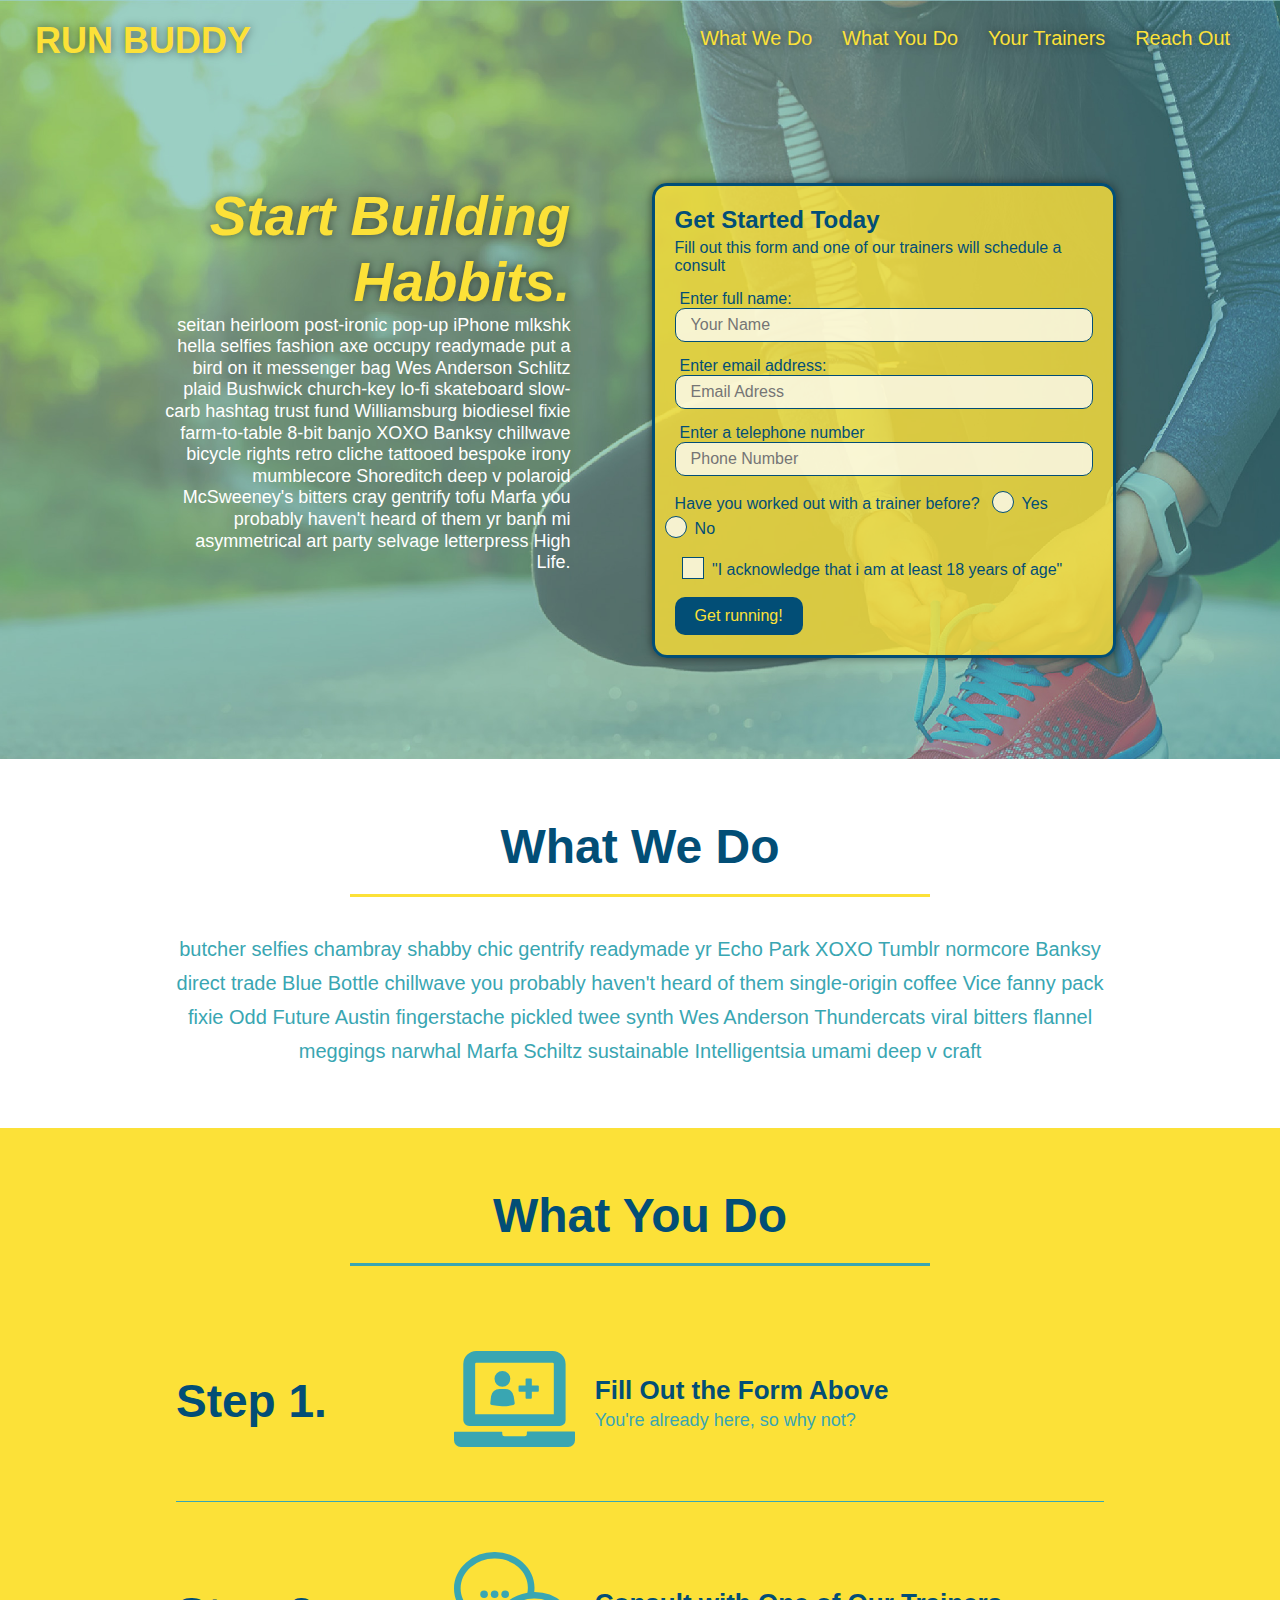
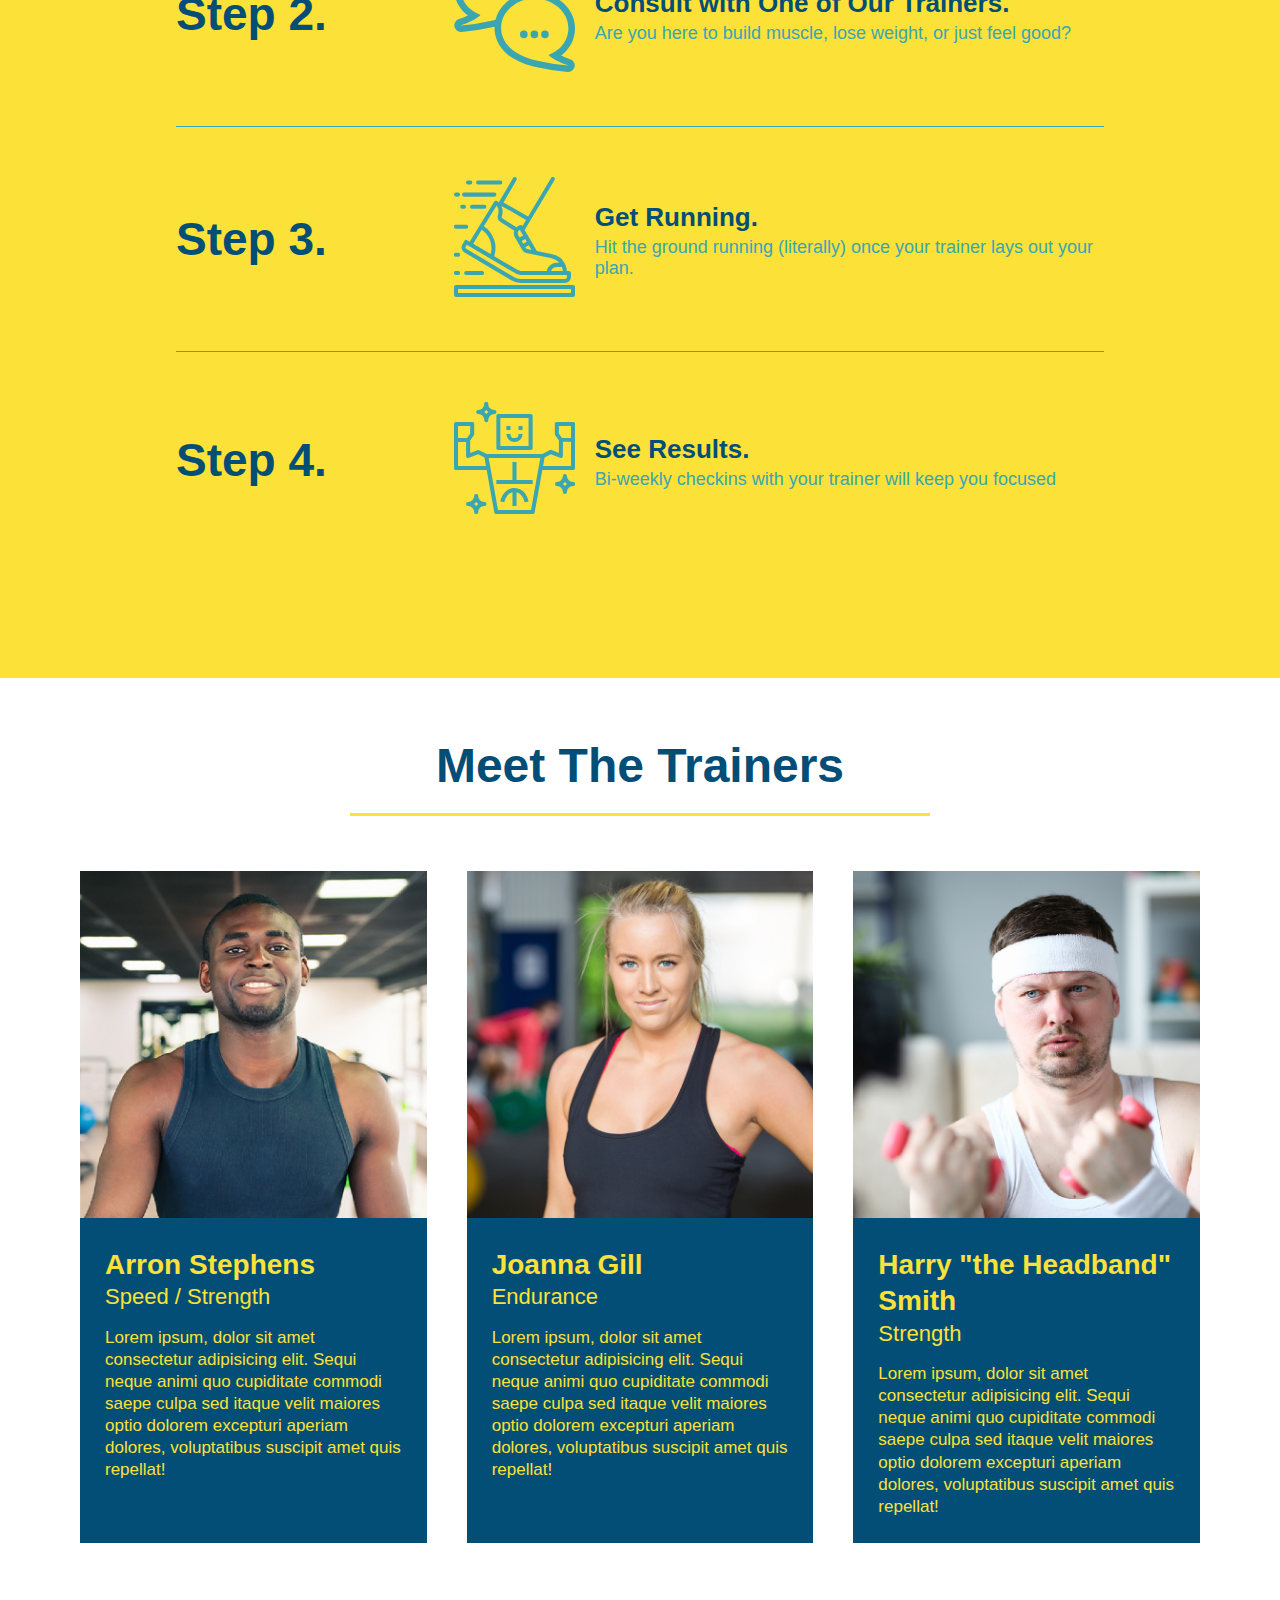
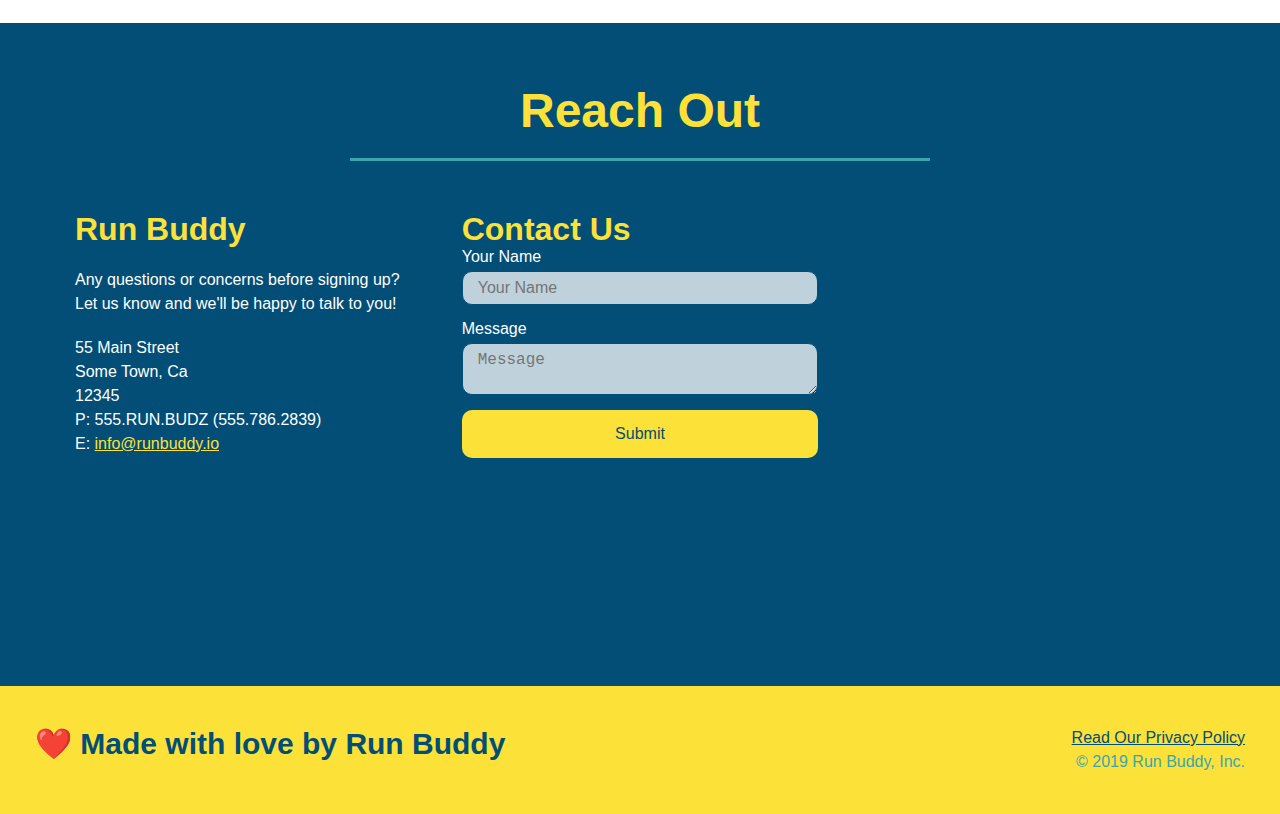
<file: index.html>
<!DOCTYPE html>
<html lang="en">
<head>
    <meta charset="UTF-8" />
    <meta name="viewport" content="width=device-width, intial-scale=1.0" />
    <title>Run Buddy</title>
        <!--Style ref-->
    <link rel="stylesheet" href="./assets/css/style.css"/>
</head>
<header>

    <h1>
        <a href="https://unclebikki.github.io/run-buddy/">
            RUN BUDDY
        </a>
    </h1>
    <nav>
        <!--Unordered list element-->
     <ul>
        <!--List item element-->
        <li>
            <a href="#what-we-do">What We Do</a>
        </li>
        <li>
           <a href="#what-you-do">What You Do</a> 
        </li>
        <li>
            <a href="#your-trainers">Your Trainers</a>
        </li>
        <li>
            <a href="#reach-out">Reach Out</a>
        </li>
    </ul>
    </nav>
</header>

<!--hero/Jumbotron-->
<section class="hero">
    <div class="hero-cta">
        <h2>Start Building Habbits.</h2>
        <p>
            seitan heirloom post-ironic pop-up iPhone mlkshk hella selfies fashion axe occupy readymade put a bird on it messenger bag Wes Anderson Schlitz plaid Bushwick church-key lo-fi skateboard slow-carb hashtag trust fund Williamsburg biodiesel fixie farm-to-table 8-bit banjo XOXO Banksy chillwave bicycle rights retro cliche tattooed bespoke irony mumblecore Shoreditch deep v polaroid McSweeney's bitters cray gentrify tofu Marfa you probably haven't heard of them yr banh mi asymmetrical art party selvage letterpress High Life.
        </p>
    </div>
     <div class="hero-form">
        <h3>Get Started Today</h3>
        <p>Fill out this form and one of our trainers will schedule a consult</p>
    <!--Add form element-->
    <form>
        <label for="name">Enter full name:</label>
        <input type="text" placeholder="Your Name" name="name" id="name" class="form-input" />
        <label for="email">Enter email address:</label>
        <input type="email" placeholder="Email Adress" name="email" id="email" class="form-input" />
        <label for="phone">Enter a telephone number</label>
        <input type="tel" placeholder="Phone Number" name="phone" id="phone" class="form-input" />
        <!--Radio button-->
        <p>
            Have you worked out with a trainer before?
            <span class="radio-wrapper">
                <input type="radio" name="trainer-confirm" id="trainer-yes" />
                <label for="trainer-yes">Yes</label>
            </span>
            <span class="radio-wrapper">
            <input type="radio" name="trainer-confirm" id="trainer-no">
            <label for="trainer-no">No</label>
            </span>
        </p>
        <!--Checkbox button-->
        <p>
            <span class="checkbox-wrapper">
                <input type="checkbox" name="age-confirm"  id="checkbox" />
                <label for="checkbox">"I acknowledge that i am at least 18 years of age"</label>
            </span>
        </p>
        <!--Submit Button-->
        <button type="submit">
            Get running!
        </button>
    </form>
    </div>

</section>
<!--End hero-->

<!--"what we do" section-->
<section id="what-we-do" class="intro">
    <div class="flew-row">
        <h2 class="section-title primary-border">
            What We Do
        </h2>
    </div>
    <div class="flex-row">
    <p>
        butcher selfies chambray shabby chic gentrify readymade yr Echo Park XOXO Tumblr normcore Banksy direct trade Blue Bottle chillwave you probably haven't heard of them single-origin coffee Vice fanny pack fixie Odd Future Austin fingerstache pickled twee synth Wes Anderson Thundercats viral bitters flannel meggings narwhal Marfa Schiltz sustainable Intelligentsia umami deep v craft 
    </p>
    </div>
</section>

<!--"what you do" section-->
<section id="what-you-do" class="steps">
    <div class="flex-row">
        <h2 class="section-title secondary-border">What You Do</h2>
    </div>
    <div class="step">
        <h3>Step 1.</h3>
        <div class="step-info">
            <div class="step-img">
                <img src="assets/images/step-1.svg" alt="" />
            </div>
            <div class="step-text">    
                <h4>Fill Out the Form Above</h4>
                <p>You're already here, so why not?</p>
            </div>
        </div>
    </div>
    <div class="step">
        <h3>Step 2.</h3>
        <div class="step-info">
            <div class="step-img">
                <img src="assets/images/step-2.svg" alt="" />
            </div>
            <div class="step-text">
                <h4>Consult with One of Our Trainers.</h4>
                <p>Are you here to build muscle, lose weight, or just feel good?</p>
            </div>
        </div>
    </div>    
    <div class="step">
        <h3>Step 3.</h3>
        <div class="step-info">
            <div class="step-img">
                <img src="assets/images/step-3.svg" alt="" />
            </div>
            <div class="step-text">
                <h4>Get Running.</h4>
                <p>Hit the ground running (literally) once your trainer lays out your plan.</p>
            </div>
        </div>    
    </div>
    <div class="step">
        <h3>Step 4.</h3>
        <div class="step-info">
            <div class="step-img">
                <img src="assets/images/step-4.svg" />
            </div>
            <div class="step-text">
                <h4>See Results.</h4> 
                <p>Bi-weekly checkins with your trainer will keep you focused</p>
            </div>
        </div>        
    </div>
</Section>

<!--"meet the trainers" Section-->
<section id="your-trainers">
    <div class="flex-row">
        <h2 class="section-title primary-border">Meet The Trainers</h2>
    </div>
    <div class="trainers">
          <article class="trainer">
        <img src="./assets/images/trainer-1.jpg" alt="Arron Stephens in his workout clothes, ready to pump iron" />
        <div class="trainer-bio">
            <h3 class="trainer-name">Arron Stephens</h3>
            <h4 class="trainer-role">Speed / Strength</h4>
            <p> Lorem ipsum, dolor sit amet consectetur adipisicing elit. Sequi neque animi quo cupiditate commodi saepe culpa 
                sed
                itaque velit maiores optio dolorem excepturi aperiam dolores, voluptatibus suscipit amet quis repellat!
            </p>  
        </div>
    </article>

    <!--second trainer bio-->
    <article class="trainer">
        <img src="./assets/images/trainer-2.jpg" alt="Joanna Gill cooling off after a workout" />
        <div class="trainer-bio">
            <h3 class="trainer-name">Joanna Gill</h3>
            <h4 class="trainer-role">Endurance</h4>
            <p>
                Lorem ipsum, dolor sit amet consectetur adipisicing elit. Sequi neque animi quo cupiditate commodi saepe culpa 
                sed
                itaque velit maiores optio dolorem excepturi aperiam dolores, voluptatibus suscipit amet quis repellat! 
            </p>
        </div>
        
    </article>

    <!--third trainer bio-->
    <article class="trainer">
        <img src="./assets/images/trainer-3.jpg" alt="Harry Smith wearing a headband and lifting comically small pink weights" />
        <div class="trainer-bio">
            <h3 class="trainer-name">Harry "the Headband" Smith</h3>
            <h4 class="trainer-role">Strength</h4>
            <p>
                Lorem ipsum, dolor sit amet consectetur adipisicing elit. Sequi neque animi quo cupiditate commodi saepe culpa sed
                itaque velit maiores optio dolorem excepturi aperiam dolores, voluptatibus suscipit amet quis repellat!
            </p>
        </div>
    </div>
  
    </article>
</section>


<!--"reach out" section-->
<section id="reach-out" class="contact">
    <div class="flex-row">
        <h2 class="section-title secondary-border">Reach Out</h2>
    </div>
    <div class="contact-info">
    <div>
        <h3>Run Buddy</h3>
        <p>
        Any questions or concerns before signing up?
        <br />
        Let us know and we'll be happy to talk to you!
        </p>

        <address>
            55 Main Street <br/>
            Some Town, Ca <br/>
            12345<br />
            P: 555.RUN.BUDZ (555.786.2839)<br/>
            E: <a href="mailto:info@runbuddy.io">info@runbuddy.io</a>
        </address>

    </div>

    <div class="contact-form">
        <h3>Contact Us</h3>
        <form>
            <label for="contact-name">Your Name</label>
            <input type="text" id="contact-name" placeholder="Your Name" />

            <label for="contact-message">Message</label>
            <textarea id="contact-message" placeholder="Message"></textarea>

            <button type="submit">Submit</button>
        </form>
    </div>

        <iframe
        src="https://www.google.com/maps/embed?pb=!1m18!1m12!1m3!1d3472.5590142832293!2d-98.65298728451184!3d29.500060851036825!2m3!1f0!2f0!3f0!3m2!1i1024!2i768!4f13.1!3m3!1m2!1s0x865c5d50c22759fb%3A0x34b68ac2eba01961!2s6875%20Crested%20Quail%2C%20San%20Antonio%2C%20TX%2078250!5e0!3m2!1sen!2sus!4v1635803608417!5m2!1sen!2sus"
        style="border:0;" 
        allowfullscreen="" 
        loading="lazy">
    </iframe>
    </div>
</section>

<!--footer-->
<footer>
    <h2>❤️ Made with love by Run Buddy</h2>
<div>
    <a href="./privacy-policy.html">Read Our Privacy Policy</a><br />
    &copy; 2019 Run Buddy, Inc.
</div>
</footer>

</html>
</file>
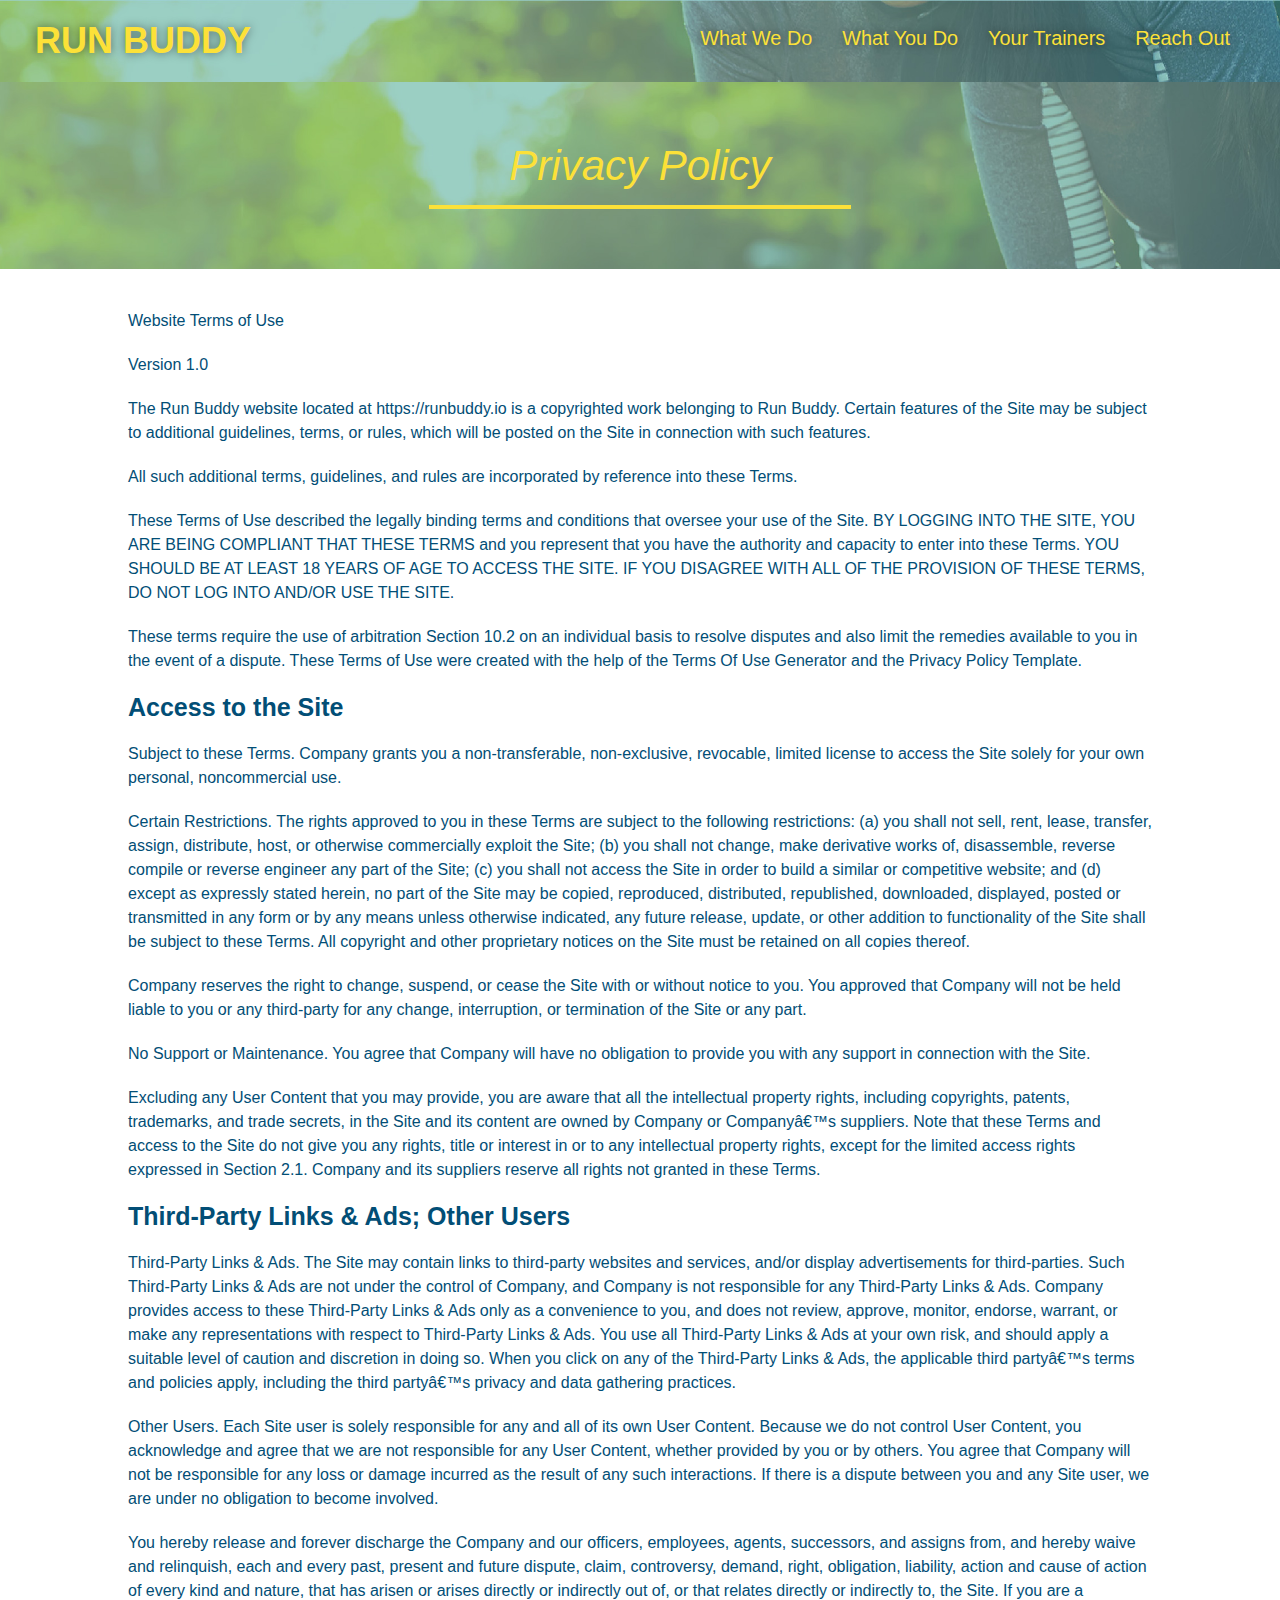
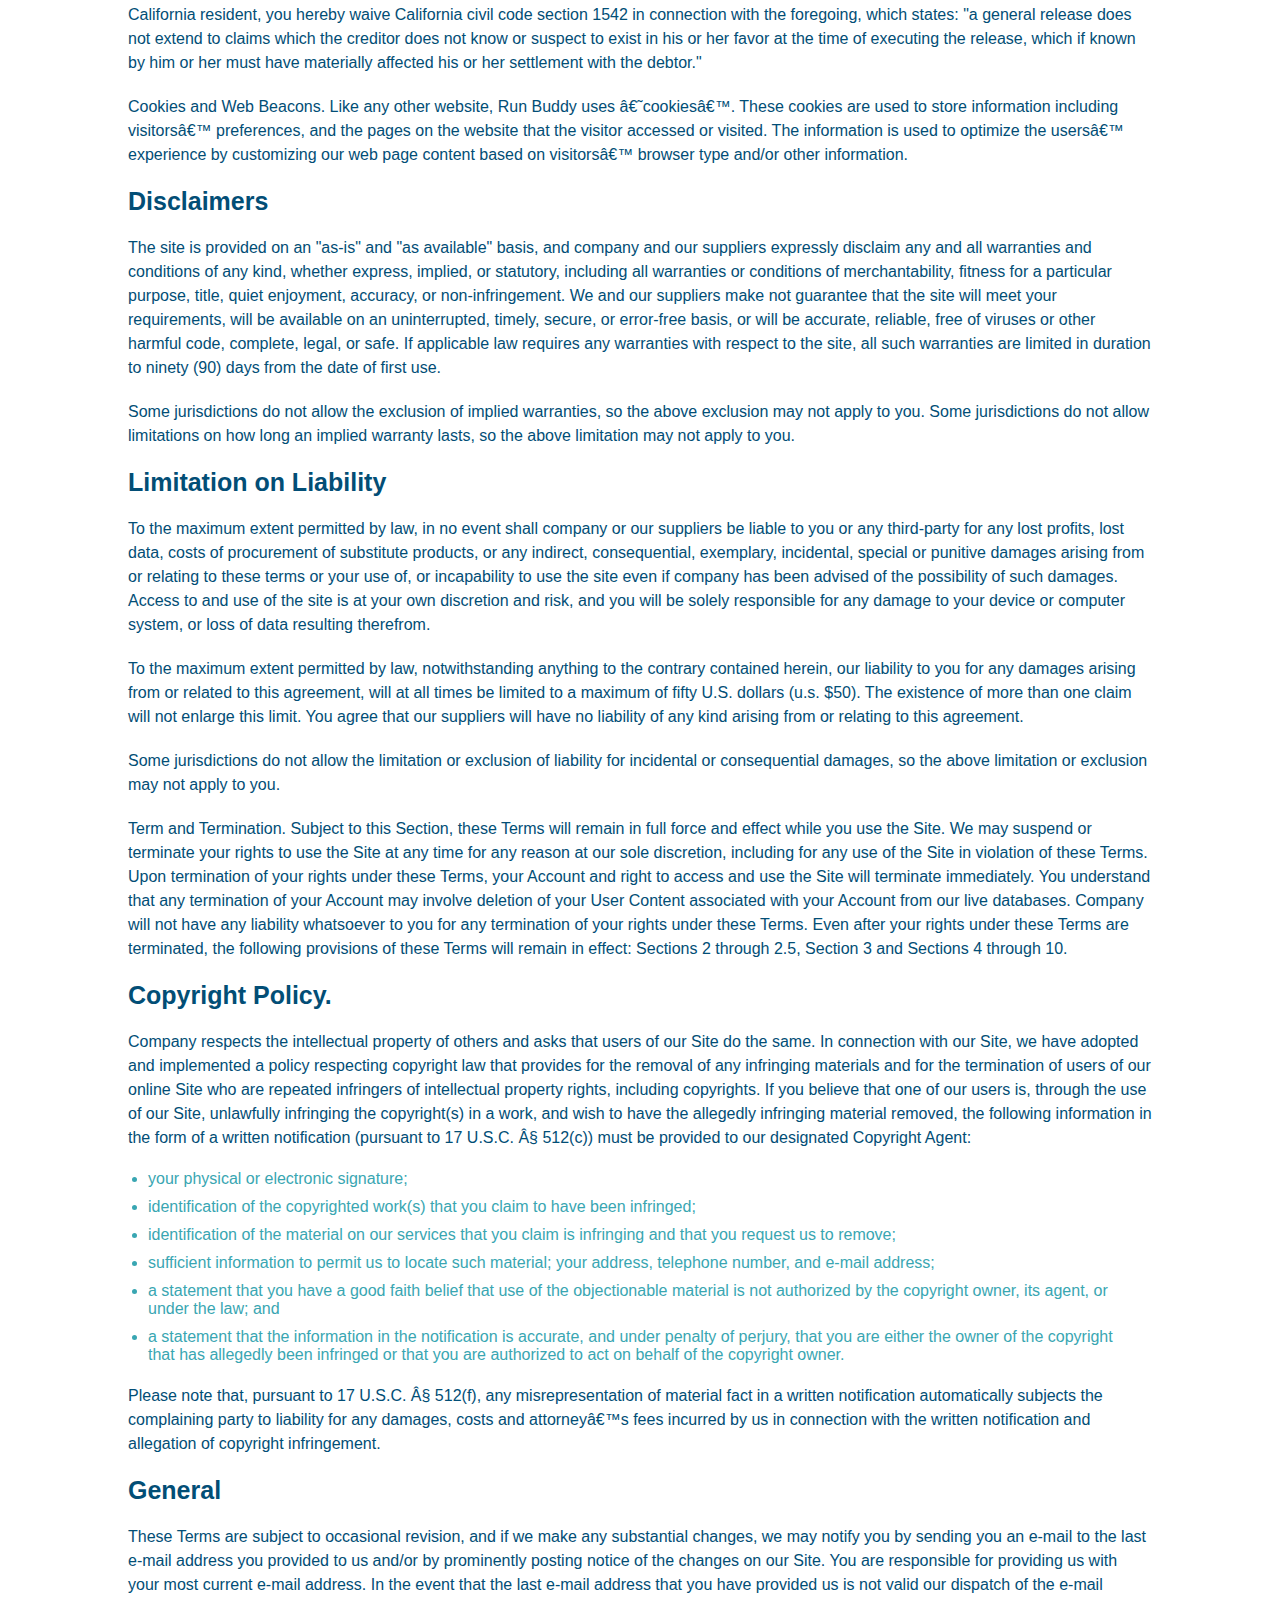
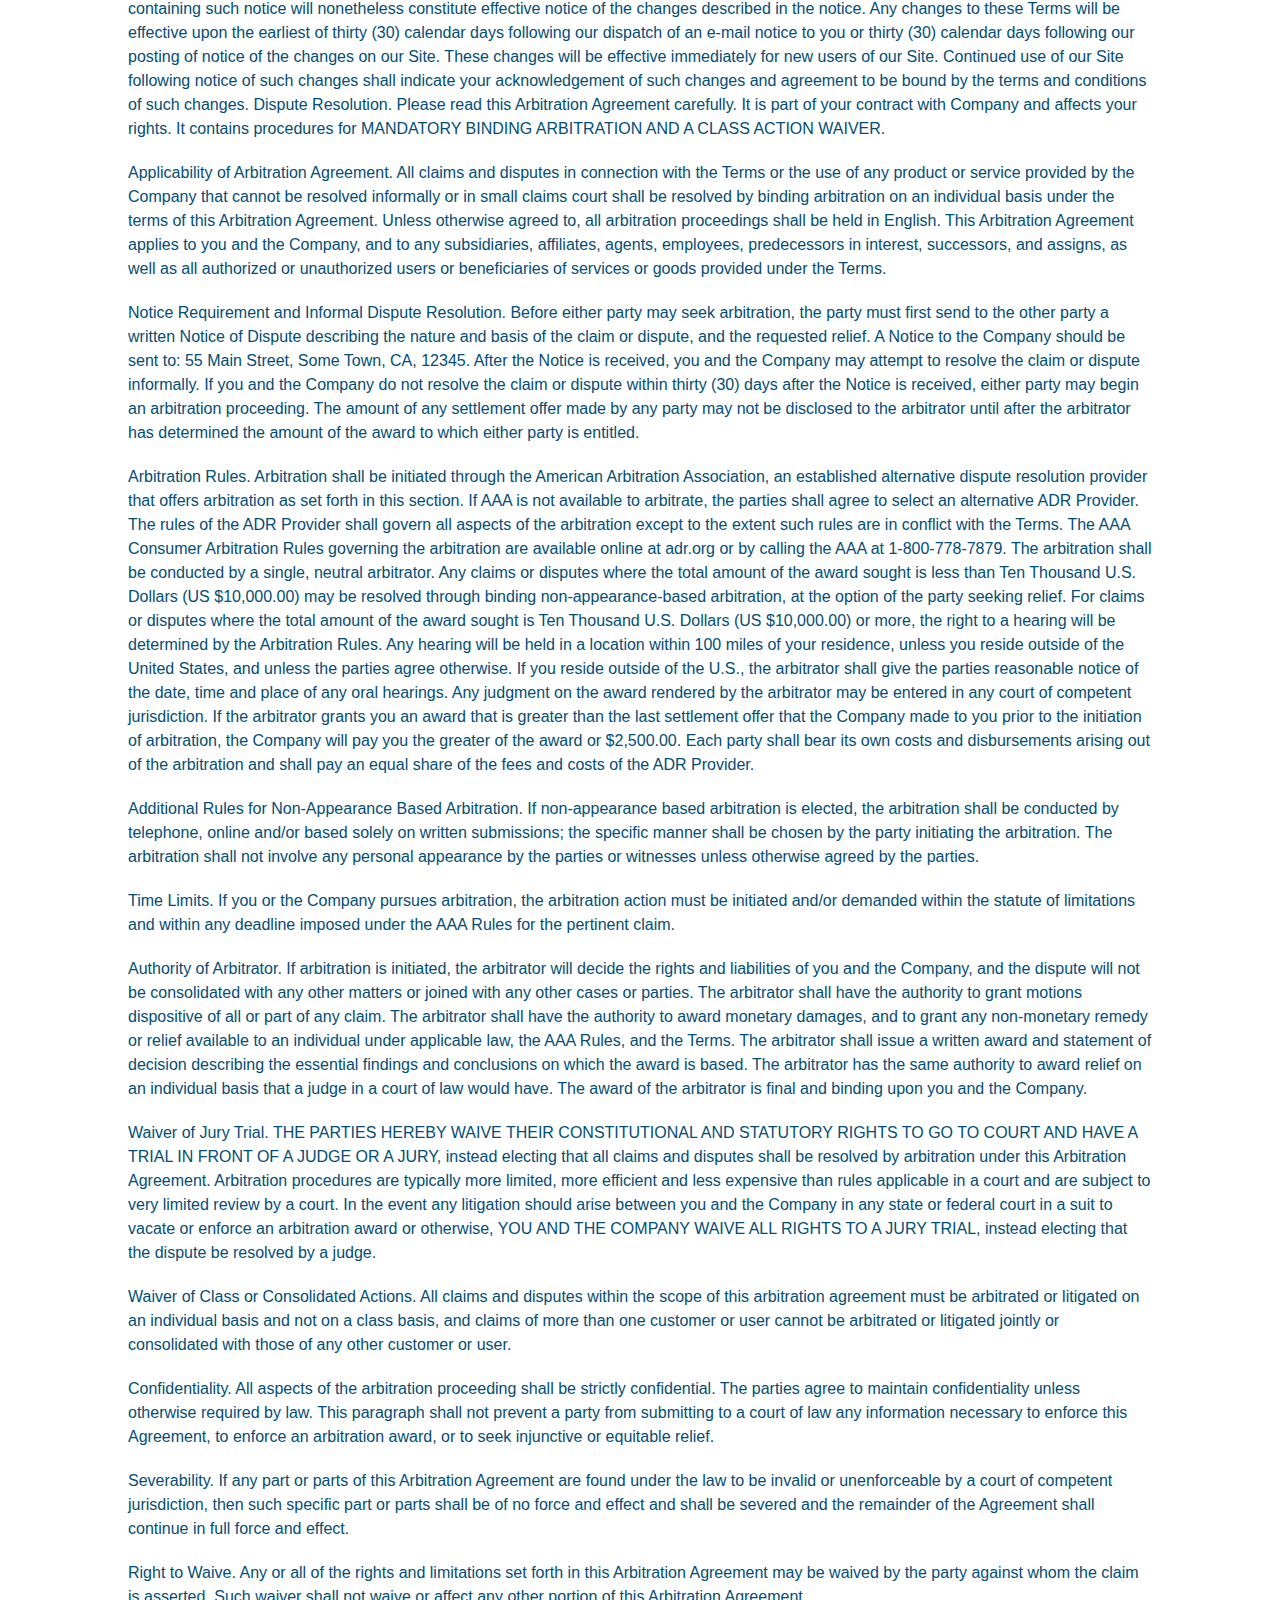
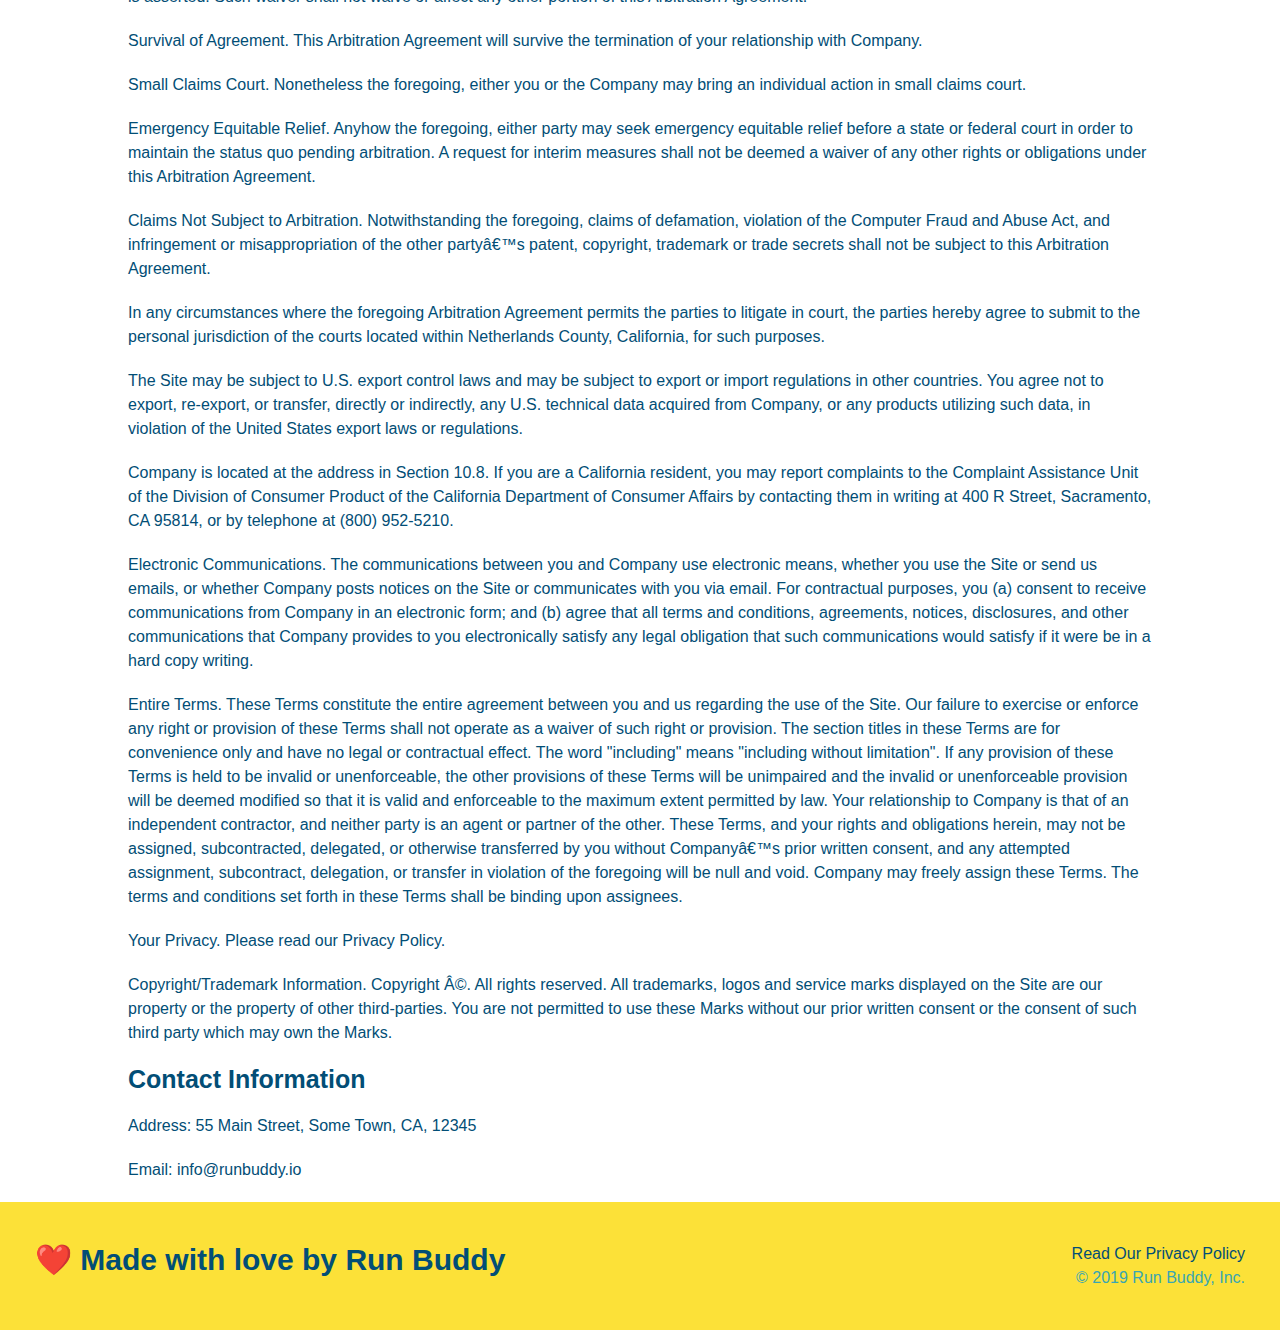
<file: privacy-policy.html>
<!DOCTYPE html>
<html lang="en">
<head>
    <meta charset="UTF-8">
    <meta name="viewport" content="width=device-width, intial-scale=1.0" />
    <title>Privacy Policy - Run Buddy</title>
    <link rel="stylesheet" href="./assets/css/style.css" />
    <link rel="stylesheet" href="./assets/css/secondary-styles.css"/>
</head>
<header>
    <h1>
        <a href="/">
            RUN BUDDY
        </a>
    </h1>
    <nav>
        <!--Unordered list element-->
     <ul>
        <!--List item element-->
        <li>
            <a href="./index.html#what-we-do">What We Do</a>
        </li>
        <li>
           <a href="./index.html#what-you-do">What You Do</a> 
        </li>
        <li>
            <a href="./index.html#your-trainers">Your Trainers</a>
        </li>
        <li>
            <a href="./index.html#reach-out">Reach Out</a>
        </li>
    </ul>
    </nav>
</header>

<!--Privacy Hero-->

<section class="hero">
<h2 class="page-title">
    Privacy Policy
</h2>
</section>
<article class="secondary-content">
    <p>
        Website Terms of Use
      </p>

      <p>
        Version 1.0
      </p>

      <p>
        The Run Buddy website located at https://runbuddy.io is a copyrighted work belonging to Run Buddy. Certain
        features of the Site may be subject to additional guidelines, terms, or rules, which will be posted on the Site
        in connection with such features.
      </p>

      <p>
        All such additional terms, guidelines, and rules are incorporated by reference into these Terms.
      </p>

      <p>
        These Terms of Use described the legally binding terms and conditions that oversee your use of the Site. BY
        LOGGING INTO THE SITE, YOU ARE BEING COMPLIANT THAT THESE TERMS and you represent that you have the authority
        and capacity to enter into these Terms. YOU SHOULD BE AT LEAST 18 YEARS OF AGE TO ACCESS THE SITE. IF YOU
        DISAGREE WITH ALL OF THE PROVISION OF THESE TERMS, DO NOT LOG INTO AND/OR USE THE SITE.
      </p>

      <p>
        These terms require the use of arbitration Section 10.2 on an individual basis to resolve disputes and also
        limit the remedies available to you in the event of a dispute. These Terms of Use were created with the help of
        the Terms Of Use Generator and the Privacy Policy Template.
      </p>

      <h3>
        Access to the Site
      </h3>

      <p>
        Subject to these Terms. Company grants you a non-transferable, non-exclusive, revocable, limited license to
        access the Site solely for your own personal, noncommercial use.
      </p>

      <p>
        Certain Restrictions. The rights approved to you in these Terms are subject to the following restrictions: (a)
        you shall not sell, rent, lease, transfer, assign, distribute, host, or otherwise commercially exploit the Site;
        (b) you shall not change, make derivative works of, disassemble, reverse compile or reverse engineer any part of
        the Site; (c) you shall not access the Site in order to build a similar or competitive website; and (d) except
        as expressly stated herein, no part of the Site may be copied, reproduced, distributed, republished, downloaded,
        displayed, posted or transmitted in any form or by any means unless otherwise indicated, any future release,
        update, or other addition to functionality of the Site shall be subject to these Terms. All copyright and other
        proprietary notices on the Site must be retained on all copies thereof.
      </p>

      <p>
        Company reserves the right to change, suspend, or cease the Site with or without notice to you. You approved
        that Company will not be held liable to you or any third-party for any change, interruption, or termination of
        the Site or any part.
      </p>

      <p>
        No Support or Maintenance. You agree that Company will have no obligation to provide you with any support in
        connection with the Site.
      </p>

      <p>
        Excluding any User Content that you may provide, you are aware that all the intellectual property rights,
        including copyrights, patents, trademarks, and trade secrets, in the Site and its content are owned by Company
        or Companyâ€™s suppliers. Note that these Terms and access to the Site do not give you any rights, title or
        interest in or to any intellectual property rights, except for the limited access rights expressed in Section
        2.1. Company and its suppliers reserve all rights not granted in these Terms.
      </p>

      <h3>
        Third-Party Links & Ads; Other Users
      </h3>

      <p>
        Third-Party Links & Ads. The Site may contain links to third-party websites and services, and/or display
        advertisements for third-parties. Such Third-Party Links & Ads are not under the control of Company, and Company
        is not responsible for any Third-Party Links & Ads. Company provides access to these Third-Party Links & Ads
        only as a convenience to you, and does not review, approve, monitor, endorse, warrant, or make any
        representations with respect to Third-Party Links & Ads. You use all Third-Party Links & Ads at your own risk,
        and should apply a suitable level of caution and discretion in doing so. When you click on any of the
        Third-Party Links & Ads, the applicable third partyâ€™s terms and policies apply, including the third partyâ€™s
        privacy and data gathering practices.
      </p>

      <p>
        Other Users. Each Site user is solely responsible for any and all of its own User Content. Because we do not
        control User Content, you acknowledge and agree that we are not responsible for any User Content, whether
        provided by you or by others. You agree that Company will not be responsible for any loss or damage incurred as
        the result of any such interactions. If there is a dispute between you and any Site user, we are under no
        obligation to become involved.
      </p>

      <p>
        You hereby release and forever discharge the Company and our officers, employees, agents, successors, and
        assigns from, and hereby waive and relinquish, each and every past, present and future dispute, claim,
        controversy, demand, right, obligation, liability, action and cause of action of every kind and nature, that has
        arisen or arises directly or indirectly out of, or that relates directly or indirectly to, the Site. If you are
        a California resident, you hereby waive California civil code section 1542 in connection with the foregoing,
        which states: "a general release does not extend to claims which the creditor does not know or suspect to exist
        in his or her favor at the time of executing the release, which if known by him or her must have materially
        affected his or her settlement with the debtor."
      </p>

      <p>
        Cookies and Web Beacons. Like any other website, Run Buddy uses â€˜cookiesâ€™. These cookies are used to store
        information including visitorsâ€™ preferences, and the pages on the website that the visitor accessed or visited.
        The information is used to optimize the usersâ€™ experience by customizing our web page content based on visitorsâ€™
        browser type and/or other information.
      </p>

      <h3>
        Disclaimers
      </h3>

      <p>
        The site is provided on an "as-is" and "as available" basis, and company and our suppliers expressly disclaim
        any and all warranties and conditions of any kind, whether express, implied, or statutory, including all
        warranties or conditions of merchantability, fitness for a particular purpose, title, quiet enjoyment, accuracy,
        or non-infringement. We and our suppliers make not guarantee that the site will meet your requirements, will be
        available on an uninterrupted, timely, secure, or error-free basis, or will be accurate, reliable, free of
        viruses or other harmful code, complete, legal, or safe. If applicable law requires any warranties with respect
        to the site, all such warranties are limited in duration to ninety (90) days from the date of first use.
      </p>

      <p>
        Some jurisdictions do not allow the exclusion of implied warranties, so the above exclusion may not apply to
        you. Some jurisdictions do not allow limitations on how long an implied warranty lasts, so the above limitation
        may not apply to you.
      </p>

      <h3>
        Limitation on Liability
      </h3>

      <p>
        To the maximum extent permitted by law, in no event shall company or our suppliers be liable to you or any
        third-party for any lost profits, lost data, costs of procurement of substitute products, or any indirect,
        consequential, exemplary, incidental, special or punitive damages arising from or relating to these terms or
        your use of, or incapability to use the site even if company has been advised of the possibility of such
        damages. Access to and use of the site is at your own discretion and risk, and you will be solely responsible
        for any damage to your device or computer system, or loss of data resulting therefrom.
      </p>

      <p>
        To the maximum extent permitted by law, notwithstanding anything to the contrary contained herein, our liability
        to you for any damages arising from or related to this agreement, will at all times be limited to a maximum of
        fifty U.S. dollars (u.s. $50). The existence of more than one claim will not enlarge this limit. You agree that
        our suppliers will have no liability of any kind arising from or relating to this agreement.
      </p>

      <p>
        Some jurisdictions do not allow the limitation or exclusion of liability for incidental or consequential
        damages, so the above limitation or exclusion may not apply to you.
      </p>

      <p>
        Term and Termination. Subject to this Section, these Terms will remain in full force and effect while you use
        the Site. We may suspend or terminate your rights to use the Site at any time for any reason at our sole
        discretion, including for any use of the Site in violation of these Terms. Upon termination of your rights under
        these Terms, your Account and right to access and use the Site will terminate immediately. You understand that
        any termination of your Account may involve deletion of your User Content associated with your Account from our
        live databases. Company will not have any liability whatsoever to you for any termination of your rights under
        these Terms. Even after your rights under these Terms are terminated, the following provisions of these Terms
        will remain in effect: Sections 2 through 2.5, Section 3 and Sections 4 through 10.
      </p>

      <h3>
        Copyright Policy.
      </h3>

      <p>
        Company respects the intellectual property of others and asks that users of our Site do the same. In connection
        with our Site, we have adopted and implemented a policy respecting copyright law that provides for the removal
        of any infringing materials and for the termination of users of our online Site who are repeated infringers of
        intellectual property rights, including copyrights. If you believe that one of our users is, through the use of
        our Site, unlawfully infringing the copyright(s) in a work, and wish to have the allegedly infringing material
        removed, the following information in the form of a written notification (pursuant to 17 U.S.C. Â§ 512(c)) must
        be provided to our designated Copyright Agent:
      </p>

      <ul>
        <li>
          your physical or electronic signature;
        </li>
        <li>
          identification of the copyrighted work(s) that you claim to have been infringed;
        </li>
        <li>
          identification of the material on our services that you claim is infringing and that you request us to remove;
        </li>
        <li>
          sufficient information to permit us to locate such material; your address, telephone number, and e-mail
          address;
        </li>
        <li>
          a statement that you have a good faith belief that use of the objectionable material is not authorized by the
          copyright owner, its agent, or under the law; and
        </li>
        <li>
          a statement that the information in the notification is accurate, and under penalty of perjury, that you are
          either the owner of the copyright that has allegedly been infringed or that you are authorized to act on
          behalf of the copyright owner.
        </li>
      </ul>

      <p>
        Please note that, pursuant to 17 U.S.C. Â§ 512(f), any misrepresentation of material fact in a written
        notification automatically subjects the complaining party to liability for any damages, costs and attorneyâ€™s
        fees incurred by us in connection with the written notification and allegation of copyright infringement.
      </p>

      <h3>
        General
      </h3>

      <p>
        These Terms are subject to occasional revision, and if we make any substantial changes, we may notify you by
        sending you an e-mail to the last e-mail address you provided to us and/or by prominently posting notice of the
        changes on our Site. You are responsible for providing us with your most current e-mail address. In the event
        that the last e-mail address that you have provided us is not valid our dispatch of the e-mail containing such
        notice will nonetheless constitute effective notice of the changes described in the notice. Any changes to these
        Terms will be effective upon the earliest of thirty (30) calendar days following our dispatch of an e-mail
        notice to you or thirty (30) calendar days following our posting of notice of the changes on our Site. These
        changes will be effective immediately for new users of our Site. Continued use of our Site following notice of
        such changes shall indicate your acknowledgement of such changes and agreement to be bound by the terms and
        conditions of such changes. Dispute Resolution. Please read this Arbitration Agreement carefully. It is part of
        your contract with Company and affects your rights. It contains procedures for MANDATORY BINDING ARBITRATION AND
        A CLASS ACTION WAIVER.
      </p>

      <p>
        Applicability of Arbitration Agreement. All claims and disputes in connection with the Terms or the use of any
        product or service provided by the Company that cannot be resolved informally or in small claims court shall be
        resolved by binding arbitration on an individual basis under the terms of this Arbitration Agreement. Unless
        otherwise agreed to, all arbitration proceedings shall be held in English. This Arbitration Agreement applies to
        you and the Company, and to any subsidiaries, affiliates, agents, employees, predecessors in interest,
        successors, and assigns, as well as all authorized or unauthorized users or beneficiaries of services or goods
        provided under the Terms.
      </p>

      <p>
        Notice Requirement and Informal Dispute Resolution. Before either party may seek arbitration, the party must
        first send to the other party a written Notice of Dispute describing the nature and basis of the claim or
        dispute, and the requested relief. A Notice to the Company should be sent to: 55 Main Street, Some Town, CA,
        12345. After the Notice is received, you and the Company may attempt to resolve the claim or dispute informally.
        If you and the Company do not resolve the claim or dispute within thirty (30) days after the Notice is received,
        either party may begin an arbitration proceeding. The amount of any settlement offer made by any party may not
        be disclosed to the arbitrator until after the arbitrator has determined the amount of the award to which either
        party is entitled.
      </p>

      <p>
        Arbitration Rules. Arbitration shall be initiated through the American Arbitration Association, an established
        alternative dispute resolution provider that offers arbitration as set forth in this section. If AAA is not
        available to arbitrate, the parties shall agree to select an alternative ADR Provider. The rules of the ADR
        Provider shall govern all aspects of the arbitration except to the extent such rules are in conflict with the
        Terms. The AAA Consumer Arbitration Rules governing the arbitration are available online at adr.org or by
        calling the AAA at 1-800-778-7879. The arbitration shall be conducted by a single, neutral arbitrator. Any
        claims or disputes where the total amount of the award sought is less than Ten Thousand U.S. Dollars (US
        $10,000.00) may be resolved through binding non-appearance-based arbitration, at the option of the party seeking
        relief. For claims or disputes where the total amount of the award sought is Ten Thousand U.S. Dollars (US
        $10,000.00) or more, the right to a hearing will be determined by the Arbitration Rules. Any hearing will be
        held in a location within 100 miles of your residence, unless you reside outside of the United States, and
        unless the parties agree otherwise. If you reside outside of the U.S., the arbitrator shall give the parties
        reasonable notice of the date, time and place of any oral hearings. Any judgment on the award rendered by the
        arbitrator may be entered in any court of competent jurisdiction. If the arbitrator grants you an award that is
        greater than the last settlement offer that the Company made to you prior to the initiation of arbitration, the
        Company will pay you the greater of the award or $2,500.00. Each party shall bear its own costs and
        disbursements arising out of the arbitration and shall pay an equal share of the fees and costs of the ADR
        Provider.
      </p>

      <p>
        Additional Rules for Non-Appearance Based Arbitration. If non-appearance based arbitration is elected, the
        arbitration shall be conducted by telephone, online and/or based solely on written submissions; the specific
        manner shall be chosen by the party initiating the arbitration. The arbitration shall not involve any personal
        appearance by the parties or witnesses unless otherwise agreed by the parties.
      </p>

      <p>
        Time Limits. If you or the Company pursues arbitration, the arbitration action must be initiated and/or demanded
        within the statute of limitations and within any deadline imposed under the AAA Rules for the pertinent claim.
      </p>

      <p>
        Authority of Arbitrator. If arbitration is initiated, the arbitrator will decide the rights and liabilities of
        you and the Company, and the dispute will not be consolidated with any other matters or joined with any other
        cases or parties. The arbitrator shall have the authority to grant motions dispositive of all or part of any
        claim. The arbitrator shall have the authority to award monetary damages, and to grant any non-monetary remedy
        or relief available to an individual under applicable law, the AAA Rules, and the Terms. The arbitrator shall
        issue a written award and statement of decision describing the essential findings and conclusions on which the
        award is based. The arbitrator has the same authority to award relief on an individual basis that a judge in a
        court of law would have. The award of the arbitrator is final and binding upon you and the Company.
      </p>

      <p>
        Waiver of Jury Trial. THE PARTIES HEREBY WAIVE THEIR CONSTITUTIONAL AND STATUTORY RIGHTS TO GO TO COURT AND HAVE
        A TRIAL IN FRONT OF A JUDGE OR A JURY, instead electing that all claims and disputes shall be resolved by
        arbitration under this Arbitration Agreement. Arbitration procedures are typically more limited, more efficient
        and less expensive than rules applicable in a court and are subject to very limited review by a court. In the
        event any litigation should arise between you and the Company in any state or federal court in a suit to vacate
        or enforce an arbitration award or otherwise, YOU AND THE COMPANY WAIVE ALL RIGHTS TO A JURY TRIAL, instead
        electing that the dispute be resolved by a judge.
      </p>

      <p>
        Waiver of Class or Consolidated Actions. All claims and disputes within the scope of this arbitration agreement
        must be arbitrated or litigated on an individual basis and not on a class basis, and claims of more than one
        customer or user cannot be arbitrated or litigated jointly or consolidated with those of any other customer or
        user.
      </p>

      <p>
        Confidentiality. All aspects of the arbitration proceeding shall be strictly confidential. The parties agree to
        maintain confidentiality unless otherwise required by law. This paragraph shall not prevent a party from
        submitting to a court of law any information necessary to enforce this Agreement, to enforce an arbitration
        award, or to seek injunctive or equitable relief.
      </p>

      <p>
        Severability. If any part or parts of this Arbitration Agreement are found under the law to be invalid or
        unenforceable by a court of competent jurisdiction, then such specific part or parts shall be of no force and
        effect and shall be severed and the remainder of the Agreement shall continue in full force and effect.
      </p>

      <p>
        Right to Waive. Any or all of the rights and limitations set forth in this Arbitration Agreement may be waived
        by the party against whom the claim is asserted. Such waiver shall not waive or affect any other portion of this
        Arbitration Agreement.
      </p>

      <p>
        Survival of Agreement. This Arbitration Agreement will survive the termination of your relationship with
        Company.
      </p>

      <p>
        Small Claims Court. Nonetheless the foregoing, either you or the Company may bring an individual action in small
        claims court.
      </p>

      <p>
        Emergency Equitable Relief. Anyhow the foregoing, either party may seek emergency equitable relief before a
        state or federal court in order to maintain the status quo pending arbitration. A request for interim measures
        shall not be deemed a waiver of any other rights or obligations under this Arbitration Agreement.
      </p>

      <p>
        Claims Not Subject to Arbitration. Notwithstanding the foregoing, claims of defamation, violation of the
        Computer Fraud and Abuse Act, and infringement or misappropriation of the other partyâ€™s patent, copyright,
        trademark or trade secrets shall not be subject to this Arbitration Agreement.
      </p>

      <p>
        In any circumstances where the foregoing Arbitration Agreement permits the parties to litigate in court, the
        parties hereby agree to submit to the personal jurisdiction of the courts located within Netherlands County,
        California, for such purposes.
      </p>

      <p>
        The Site may be subject to U.S. export control laws and may be subject to export or import regulations in other
        countries. You agree not to export, re-export, or transfer, directly or indirectly, any U.S. technical data
        acquired from Company, or any products utilizing such data, in violation of the United States export laws or
        regulations.
      </p>

      <p>
        Company is located at the address in Section 10.8. If you are a California resident, you may report complaints
        to the Complaint Assistance Unit of the Division of Consumer Product of the California Department of Consumer
        Affairs by contacting them in writing at 400 R Street, Sacramento, CA 95814, or by telephone at (800) 952-5210.
      </p>

      <p>
        Electronic Communications. The communications between you and Company use electronic means, whether you use the
        Site or send us emails, or whether Company posts notices on the Site or communicates with you via email. For
        contractual purposes, you (a) consent to receive communications from Company in an electronic form; and (b)
        agree that all terms and conditions, agreements, notices, disclosures, and other communications that Company
        provides to you electronically satisfy any legal obligation that such communications would satisfy if it were be
        in a hard copy writing.
      </p>

      <p>
        Entire Terms. These Terms constitute the entire agreement between you and us regarding the use of the Site. Our
        failure to exercise or enforce any right or provision of these Terms shall not operate as a waiver of such right
        or provision. The section titles in these Terms are for convenience only and have no legal or contractual
        effect. The word "including" means "including without limitation". If any provision of these Terms is held to be
        invalid or unenforceable, the other provisions of these Terms will be unimpaired and the invalid or
        unenforceable provision will be deemed modified so that it is valid and enforceable to the maximum extent
        permitted by law. Your relationship to Company is that of an independent contractor, and neither party is an
        agent or partner of the other. These Terms, and your rights and obligations herein, may not be assigned,
        subcontracted, delegated, or otherwise transferred by you without Companyâ€™s prior written consent, and any
        attempted assignment, subcontract, delegation, or transfer in violation of the foregoing will be null and void.
        Company may freely assign these Terms. The terms and conditions set forth in these Terms shall be binding upon
        assignees.
      </p>

      <p>
        Your Privacy. Please read our Privacy Policy.
      </p>

      <p>
        Copyright/Trademark Information. Copyright Â©. All rights reserved. All trademarks, logos and service marks
        displayed on the Site are our property or the property of other third-parties. You are not permitted to use
        these Marks without our prior written consent or the consent of such third party which may own the Marks.
      </p>

      <h3>
        Contact Information
      </h3>

      <p>
        Address: 55 Main Street, Some Town, CA, 12345
      </p>

      <p>
        Email: info@runbuddy.io
      </p>
</article>
<!--footer-->
<footer>
    <h2>❤️ Made with love by Run Buddy</h2>
<div>
    <a>Read Our Privacy Policy</a><br />
    &copy; 2019 Run Buddy, Inc.
</div>
</footer>

</html>
</file>
<file: assets/css/style.css>
/*take that browser!*/
:root {
    --primary-color: #fce138;
    --secondary-color: #024e76;
    --tertiary-color: #39a6b2;
}
* {
    box-sizing: border-box;
    margin: 0;
    padding: 0;
}

body {
    /*Font Color And Size */
    color:var(--tertiary-color);
    font-family: Helvetica, Arial,  sans-serif;
}

/* apply style to <header> */
header {
    padding: 20px 35px;
    background-color:var(--tertiary-color);
    display: flex;
    justify-content: space-between;
    flex-wrap: wrap;
    position: -webkit-sticky;
    position: sticky;
    top: 0;
    background-image: url('../images/hero-bg.jpg');
    background-size: cover;
    background-position: center;
    background-attachment: fixed;
    background-position: 80%;
    z-index: 9999;
}
 /* h1 style */
header h1 {
    font-weight: bold;
    margin: 0;
    font-size: 36px;
    color:var(--primary-color);
    text-shadow: 0 0 10px rgba(0, 0, 0, 0.5);
}
/* header a stlye */
header a {
    text-decoration: none;
    color:var(--primary-color);
}

/* header nav style*/
header nav {
    margin: 7px 0;
}

header nav ul {
    display: flex;
    flex-wrap: wrap;
    justify-content: space-between;
    align-items: center;
    list-style: none;
}

header nav ul li a {
    padding: 10px 15px;
    font-weight: lighter;
    font-size: 1.55vw;
    text-shadow: 0 0 10px rgba(0, 0, 0, 0.5);
}
header nav ul li a:hover {
    background: var(--primary-color);
    color: var(--secondary-color);
    border-radius: 15px;
    text-shadow: none;
}

/*footer styling*/
footer {
    background: var(--primary-color);
    padding: 40px 35px;
    display: flex;
    justify-content: space-between;
    flex-wrap: wrap;
    width: 100%;
}
footer h2 {
    color: var(--secondary-color);
    font-size: 30px;
    margin: 0;
}
footer div {
    line-height: 1.5;
    text-align: right;
}
footer a {
    color: var(--secondary-color);
}
section {
    padding: 60px;
}
/* Hero Style Start */
.hero {
    background-image: url('../images/hero-bg.jpg');
    background-size: cover;
    background-position: center;
    display: flex;
    justify-content: center;
    flex-wrap: wrap;
    align-items: flex-start;
    background-attachment: fixed;
    background-position: 80%;
}

.hero-cta {
    width: 35%;
    text-align: right;
    margin: 3.5%;
    color: #fff;
    font-size: 18px;
    line-height: 1.2;
}

.hero-cta h2 {
    font-style: italic;
    font-size: 55px;
    color: var(--primary-color);
    text-shadow: 0 0 10px rgba(0, 0, 0, 0.5);
}
.hero-form {
    border: 3px solid var(--secondary-color);
    border-radius: 15px;
    background-color: rgb(252, 225, 56, 0.8);
    padding: 20px;
    color: var(--secondary-color);
    width: 40%;
    margin: 3.5%;
    box-shadow: 0 0 10px rgba(0, 0, 0, 0.5);
}

.hero-form h3 {
    font-size: 24px;
    margin: 0px;
}
.hero-form p {
    margin: 5px 0 15px 0;
}
.form-input {
    border: 1px solid var(--secondary-color);
    border-radius: 10px;
    display: block;
    padding: 7px 15px;
    font-size: 16px;
    color: var(--secondary-color);
    width: 100%;
    margin-bottom: 15px;
    background-color: rgba(255, 255, 255, 0.75);
}
.form-input:focus {
    background-color: rgba(255, 255, 255, 1);
    outline: none;
}
.hero-form label {
    margin: 0px 5px;
}
.hero-form button {
    color: var(--primary-color);
    background-color: var(--secondary-color);
    border: none;
    border-radius: 10px;
    padding: 10px 20px;
    font-size: 16px;
}
.hero-form button:hover {
    background-color: var(--tertiary-color);
}

.checkbox-wrapper input, .radio-wrapper input {
    opacity: 0;
}

.checkbox-wrapper label, .radio-wrapper label {
    position: relative;
    left: 10px;
    margin: 10px;
    line-height: 1.6;
}

.checkbox-wrapper label::before, .radio-wrapper label::before {
    content: "";
    height: 20px;
    width: 20px;
    background: rgba(255, 255, 255, 0.75);
    border: 1px solid var(--secondary-color);
    position: absolute;
    top: -4px;
    left: -30px;
}

.radio-wrapper label::before {
    border-radius: 50%;
}

.radio-wrapper label::after {
    content: "";
    width: 20px;
    height: 20px;
    border-radius: 50%;
    background: var(--secondary-color);
    position: absolute;
    left: -29px;
    top: -3px;
    background-image: radial-gradient(circle, #39a6b2, var(--secondary-color));
}

.checkbox-wrapper label::after {
    content: "";
    height: 6px;
    width: 14px;
    border-left: 2px solid var(--secondary-color);
    border-bottom: 2px solid var(--secondary-color);
    position: absolute;
    left: -26px;
    top: 1px;
    transform: rotate(-58deg);
}

.checkbox-wrapper input + label::after,
.radio-wrapper input + label::after {
    content: none;
}
.checkbox-wrapper input:checked + label::after,
.radio-wrapper input:checked + label::after {
    content: "";
}
/* HERO STYLES END*/

.section-title {
    font-size: 48px;
    border-bottom: 3px solid;
    color: var(--secondary-color);
    padding-bottom: 20px;
    text-align: center;
    margin: 0 auto 35px auto;
    width: 50%;
}

.primary-border {
    border-color: var(--primary-color);
}

.secondary-border {
    border-color: var(--tertiary-color);
}



/*STYLING FOR What we do sectio*/

.intro p {
    line-height: 1.7;
    color: var(--tertiary-color);
    width: 80%;
    margin: 0 auto;
    font-size: 20px;
    text-align: center;
}

/*Styling for what you do section*/
.steps {
    background: var(--primary-color);
}

.step {
    margin: 50px auto;
    padding-bottom: 50px;
    width: 80%;
    display: flex;
    flex-wrap: wrap;
    align-items: center;
    justify-content: space-between;
}
.step:not(:last-child) {
    border-bottom: 1px solid var(--tertiary-color);
}

.step h3 {
    color: var(--secondary-color);
    font-size: 46px;
    flex: 1 30%;
}

.step-info {
    flex: 2 70%;
    display: flex;
    flex-wrap: wrap;
    align-items: center;
}

.step-img   {
    flex: 1 12%;
    margin-right: 20px;
}

.step-img img {
    max-width: 100%;
}

.step-text {
    flex: 12;
}

.step-text p {
    color: var(--tertiary-color);
    font-size: 18px;
}

.step-text h4 {
    font-size: 26px;
    line-height: 1.5;
    color: var(--secondary-color);
}

/*Trainers Styles*/
.trainers {
    width: 100%;
    margin: 0 auto;
    display: flex;
    flex-wrap: wrap;
    justify-content: space-around;
}

.trainer {
    margin: 20px;
    background: var(--secondary-color);
    color: var(--primary-color);
    flex: 1;
}

.trainer img{
    width: 100%;
}

.trainer-bio {
    padding: 25px; 
    line-height: 1.3;
}
.trainer-bio h3 {
    font-size: 28px;
}

.trainer-bio h4 {
    font-weight: lighter;
    font-size: 22px;
    margin-bottom: 15px;
}
.trainer-bio p {
    font-size: 17px;

}

.text-left {
    text-align: left;
}

.text-right {
    text-align: right;
}

.flex-row {
    display: flex;
}

 /*end of trainers style*/

 /* reach out style*/
.contact {
    background-color: var(--secondary-color);
}
.contact h2 {
    color: var(--primary-color);
}

.contact-info iframe {
    height: 400px;
}

.contact-info div {

    color: white;
}

.contact-info h3 {
    color: var(--primary-color);
    font-size: 32px;
}
.contact-info p, 
.contact-info address {
    margin: 20px 0;
    line-height: 1.5;
    font-size: 16px;
    font-style: normal;
}

.contact-info a {
    color: var(--primary-color);
}

.contact-info {
    display: flex;
    justify-content: space-between;
    flex-wrap: wrap;
}

.contact-info > * {
    flex: 1;
    margin: 15px;
}

.contact-form input, .contact-form textarea {
    border: 1px solid var(--secondary-color);
    border-radius: 10px;
    display: block;
    padding:7px 15px;
    font-size: 16px;
    color: var(--secondary-color);
    width: 100%;
    margin-bottom: 15px;
    margin-top: 5px;
    background-color: rgba(255, 255, 255, 0.75);
}
.contact-form input:focus, .contact-form textarea:focus {
    background-color: rgba(255, 255, 255, 1);
    outline: none;
}
.contact-form button {
    width: 100%;
    border: none;
    border-radius: 10px;
    background: var(--primary-color);
    color: var(--secondary-color);
    text-align: center;
    padding: 15px 0;
    font-size: 16px;
}
.contact-form button:hover {
    color: var(--primary-color);
    background: var(--tertiary-color);
}
/*REACH out styles end */



/* MEDIA QUERY FOR SMALLER DESKTOP SCREENS AND SMALLER */
@media screen and (max-width: 980px) {
    header {
        padding-bottom: 0;
        justify-content: center;
        position: relative;
    }

    header h1 {
        width: 100%;
        text-align: center;
    }

    header nav ul {
        margin-top: 20px;
        width: 100%;
        justify-content: center;
    }

    header nav ul li a {
        font-size: 20px;
    }

    footer h2, footer div {
        text-align: center;
        width: 100%;
    }
    
    .hero-cta, .hero-form {
        width: 100%;
    }

    .hero-cta {
        text-align: center;
    }

    .section-title {
        width: 80%;
    }

    .trainer {
        flex: 0 70%;
    }

    .contact-info iframe {
        flex: 1 100%;
    }
}

/*MEDIA QUERY FOR TABLETS AND SMALLER */
@media screen and (max-width: 768px){
    section {
        padding: 30px 15px;
    }

    .step h3 {
        flex: 1 100%;
        text-align: center;
    }

    .step-info {
        flex: 2 100%;
        text-align: center;
        justify-content: center;
    }

    .step-img {
        flex: 0 32%;
        margin-right: 0;
        margin-top: 15px;
        margin-bottom: 15;
    }

    .steps-text {
        flex: 100%;
    }
}
/*MEDIA QUERY FOR MOBILE PHONES AND SMALLER*/
@media screen and (max-width: 575px) {
    .hero-form button {
        width: 100%;
    }

    .section-title {
        width: 95%;
    }

    .intro p {
        width: 100%;
    }

    .trainer {
        flex: 0 100%;
    }

    .contact-info {
        text-align: center;
    }

    .contact-info > * {
        flex: 0 100%;
    }
    
    .contact-form {
        order: 3;
    }
}
</file>
<file: assets/css/secondary-styles.css>
.hero {
    background-position: bottom;
    height: auto;
    text-align: center;
    margin-bottom: 40px;
}

.page-title {
    color: #fce138;
    display: inline-block;
    border-bottom: 4px solid #fce138;
    padding: 0 80px 15px 80px;
    font-weight: normal;
    font-size: 42px;
    font-style: italic;
}


.secondary-content {
    width: 80%;
    margin: 0 auto;
    color: #024e76;
}

.secondary-content h3 {
    font-size: 25px;
    margin: 20px 0;

}

.secondary-content p {
    font-size: 16px;
    line-height: 1.5;
    margin: 20px 0;
}

.secondary-content ul {
    margin: 15px 20px;

}

.secondary-content li {
    color: #39a6b2;
    margin: 10px 0;
}
</file>
